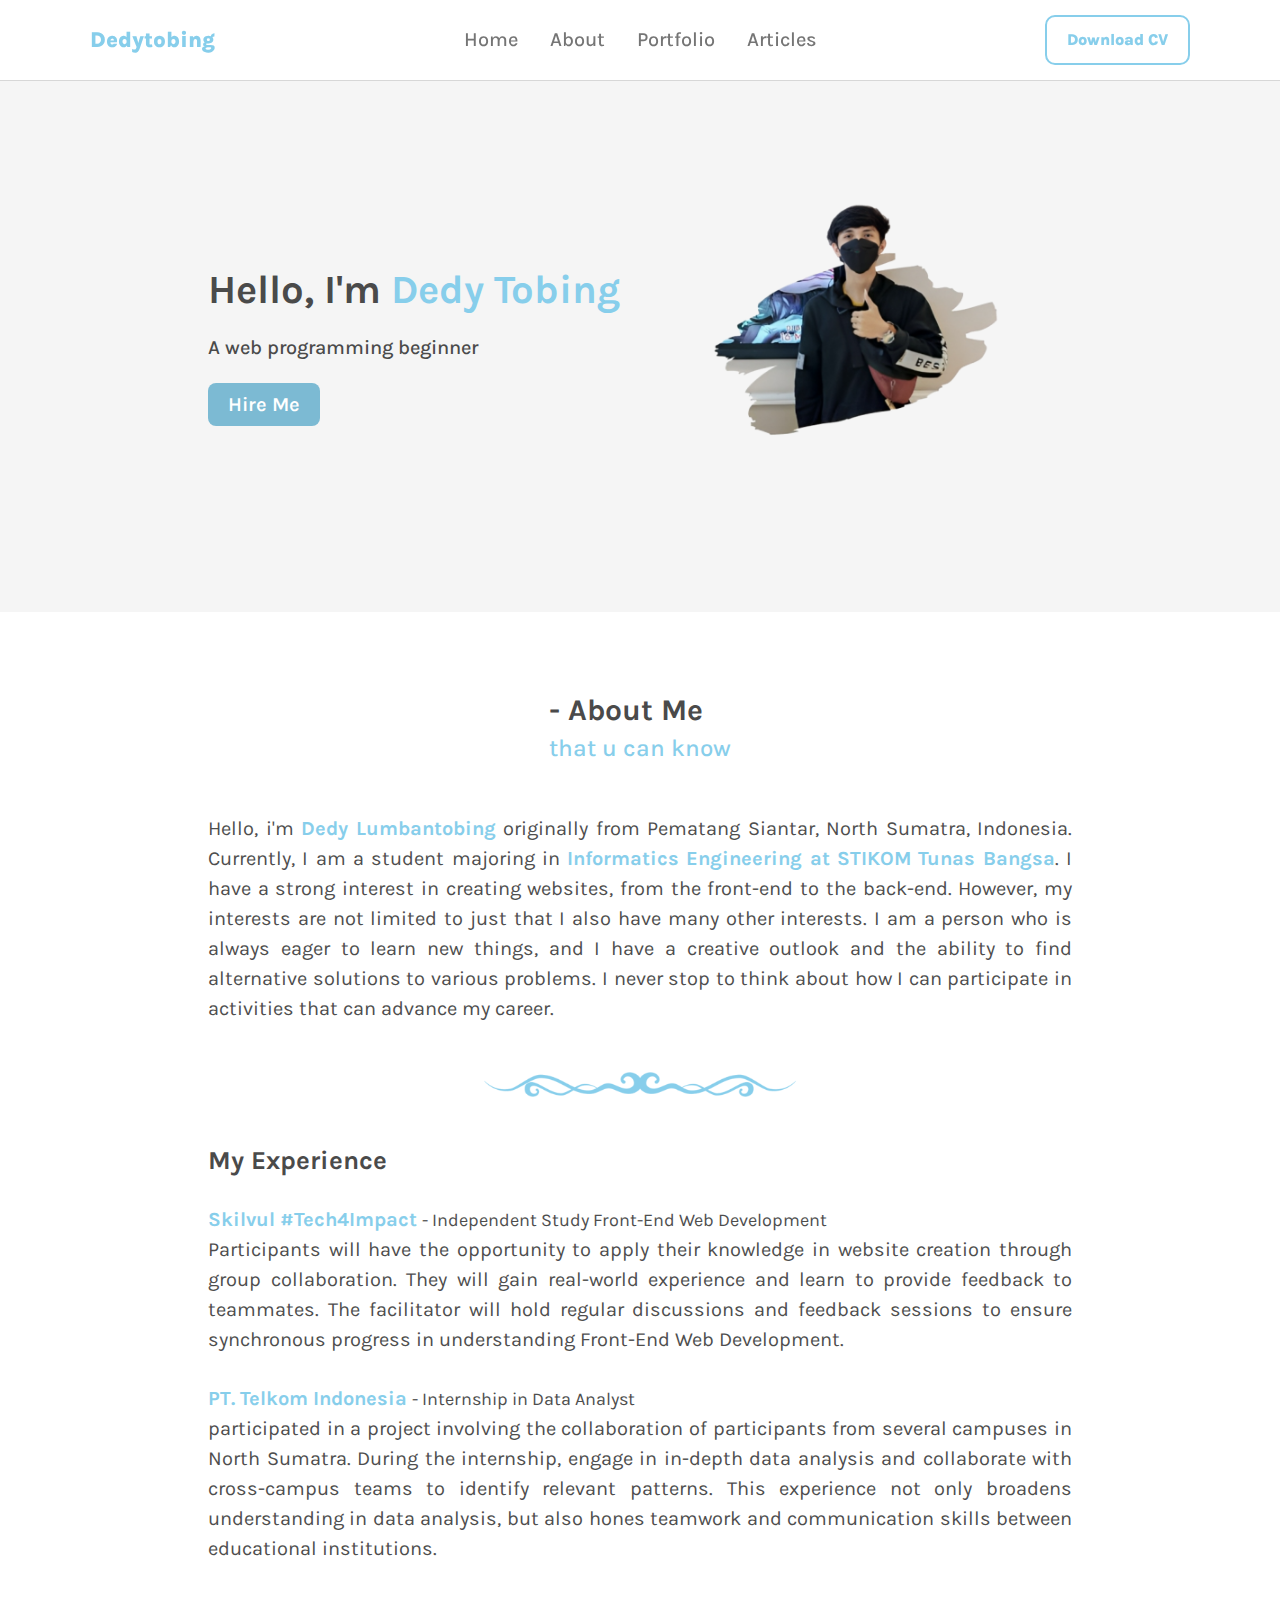
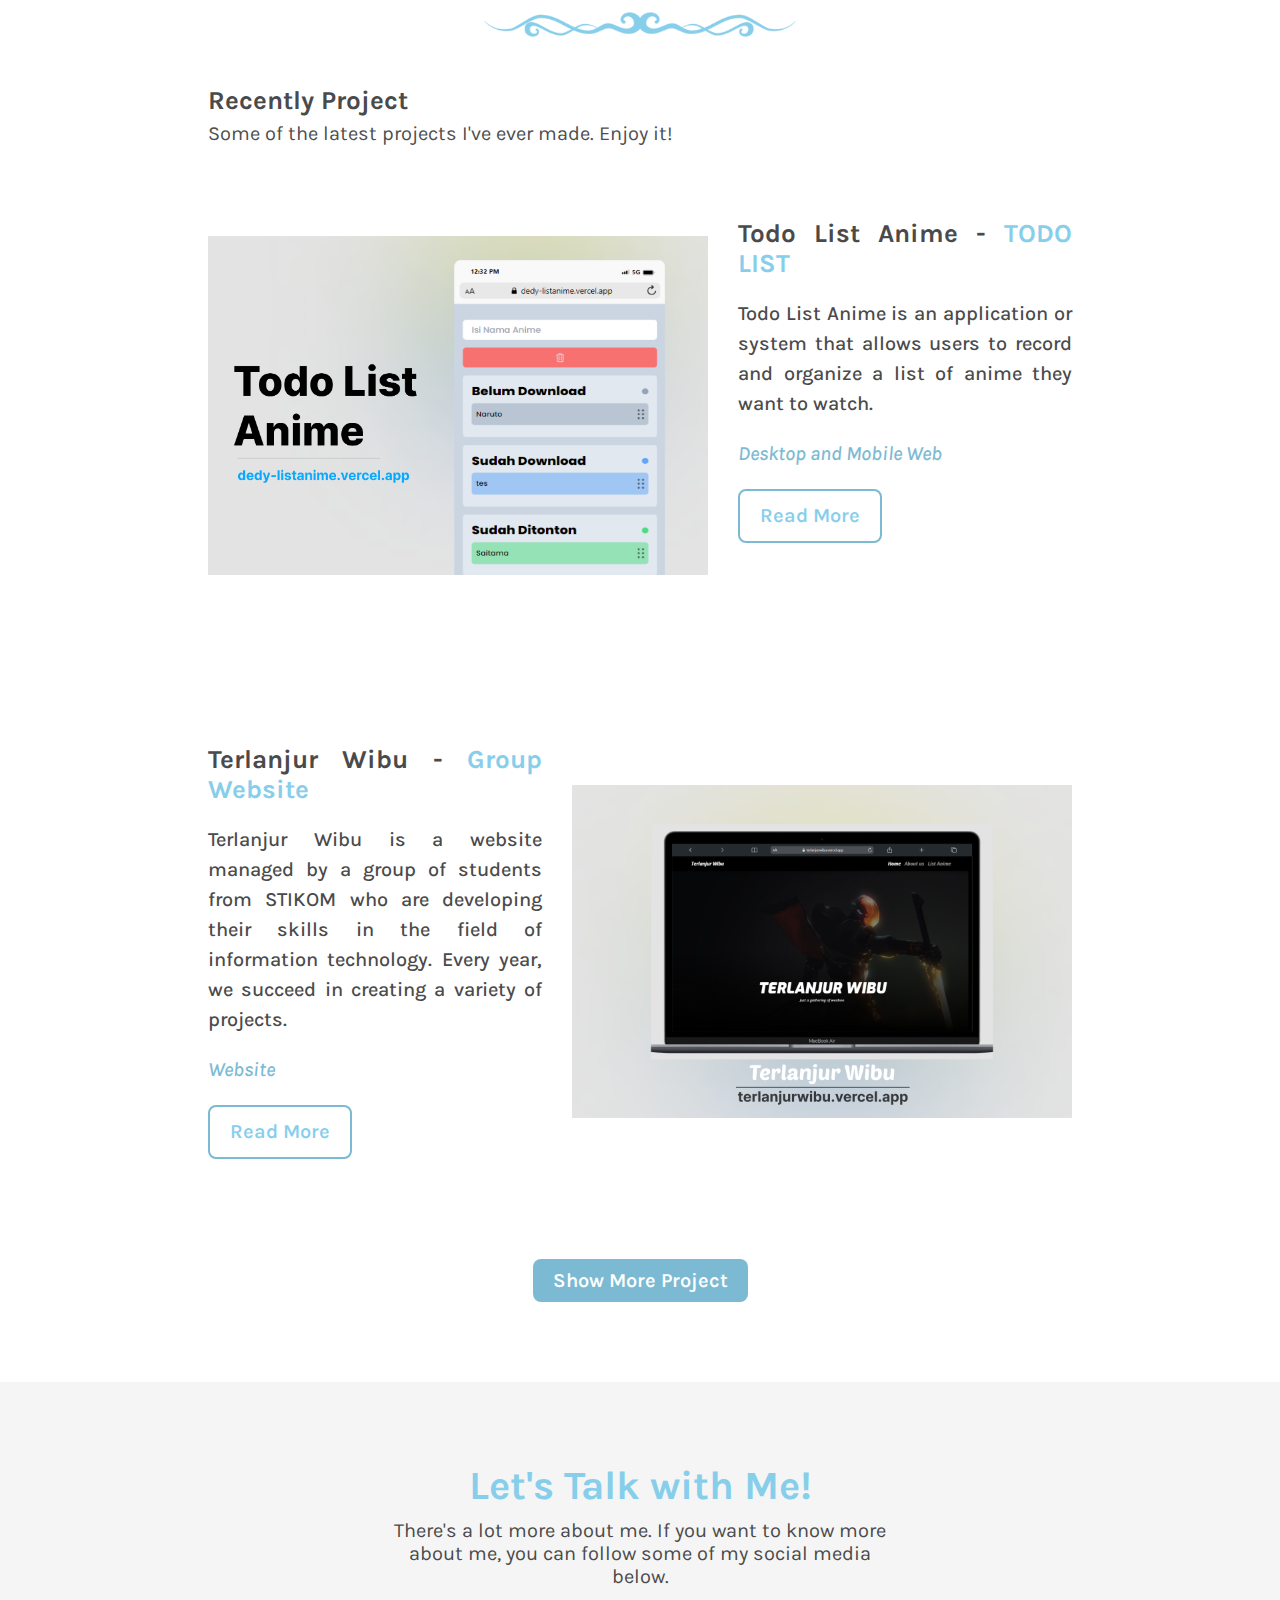
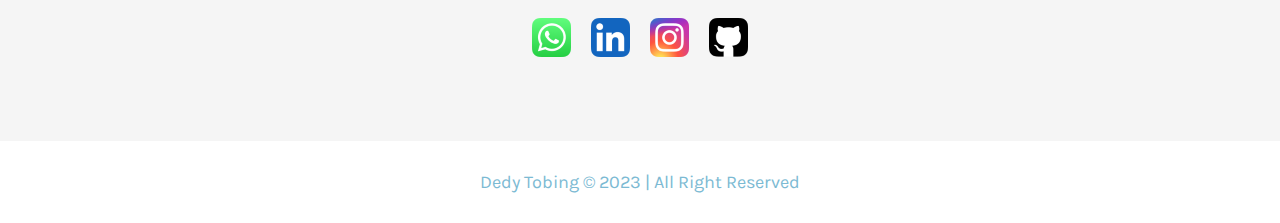
<file: index.html>
<!DOCTYPE html>
<html lang="en">
  <head>
    <meta charset="UTF-8" />
    <meta name="viewport" content="width=device-width, initial-scale=1.0" />
    <link
      href="https://fonts.googleapis.com/css2?family=Karla:wght@200;400&display=swap"
      rel="stylesheet"
    />
    <link rel="stylesheet" href="style.css" />
    <title>Personal Website</title>
  </head>
  <body>
    <nav>
      <div class="wrapper">
        <div class="logo"><p>Dedytobing</p></div>
        <div class="menu">
          <ul>
            <li><a href="index.html">Home</a></li>
            <li><a href="about.html">About</a></li>
            <li><a href="project.html">Portfolio</a></li>
            <li><a href="article.html">Articles</a></li>
          </ul>
        </div>
        <div class="download-cv">
          <a href="asset/CV DEDY LUMBANTOBING.pdf">Download CV</a>
        </div>
      </div>
    </nav>

    <section class="hero">
      <div
        class="container-fluid d-flex justify-content-space-between align-center"
      >
        <div class="desc">
          <h1 class="display-1">
            Hello, I'm <span class="color-primary">Dedy Tobing</span>
          </h1>
          <p>A web programming beginner</p>
          <a
            href="mailto:dedylumbantobing3@gmail.com"
            class="btn btn-primary mt-20"
            style="font-size: 20px"
          >
            Hire Me
          </a>
        </div>
        <div class="image-cover">
          <img src="asset/profile1.png" alt="" />
        </div>
      </div>
    </section>
    <section class="about-1">
      <div class="container">
        <h1 class="display-2" style="font-weight: bold">
          - About Me
          <br />
          <span class="color-primary-1"> that u can know </span>
        </h1>
      </div>
      <div class="d-flex align-center justify-content-space-between">
        <div class="desc" style="margin-top: 30px">
          <p style="text-align: justify; font-weight: 400; color: #4e4e4e">
            Hello, i'm <span class="intro">Dedy Lumbantobing</span> originally
            from Pematang Siantar, North Sumatra, Indonesia. Currently, I am a
            student majoring in
            <span class="intro"
              >Informatics Engineering at STIKOM Tunas Bangsa</span
            >. I have a strong interest in creating websites, from the front-end
            to the back-end. However, my interests are not limited to just that
            I also have many other interests. I am a person who is always eager
            to learn new things, and I have a creative outlook and the ability
            to find alternative solutions to various problems. I never stop to
            think about how I can participate in activities that can advance my
            career.
          </p>
          <div class="ornamen">
            <img src="asset/ornamen.png" alt=" " />
          </div>
          <h1>My Experience</h1>
          <br style="padding: 20px 0" />
          <p
            style="
              text-align: justify;
              margin-top: 10px;
              font-weight: 400;
              color: #4e4e4e;
            "
          >
            <span class="intro">Skilvul #Tech4Impact</span>
            <span style="font-size: 18px">
              - Independent Study Front-End Web Development</span
            ><br />
            Participants will have the opportunity to apply their knowledge in
            website creation through group collaboration. They will gain
            real-world experience and learn to provide feedback to teammates.
            The facilitator will hold regular discussions and feedback sessions
            to ensure synchronous progress in understanding Front-End Web
            Development.
          </p>
          <br style="padding: 20px 0" />
          <p
            style="
              text-align: justify;
              margin-top: 10px;
              font-weight: 400;
              color: #4e4e4e;
            "
          >
            <span class="intro">PT. Telkom Indonesia</span>
            <span style="font-size: 18px"> - Internship in Data Analyst</span
            ><br />
            participated in a project involving the collaboration of
            participants from several campuses in North Sumatra. During the
            internship, engage in in-depth data analysis and collaborate with
            cross-campus teams to identify relevant patterns. This experience
            not only broadens understanding in data analysis, but also hones
            teamwork and communication skills between educational institutions.
          </p>
          <div class="ornamen">
            <img src="asset/ornamen.png" alt=" " />
          </div>
          <h1>
            Recently Project
            <br />
            <span style="font-size: 20px; color: #4e4e4e; font-weight: 400">
              Some of the latest projects I've ever made. Enjoy it!
            </span>
          </h1>

          <div class="d-flex r-project align-center">
            <img src="asset/project1.png" alt="" />
            <div class="content">
              <h1>
                Todo List Anime -
                <span class="intro" style="font-size: 26px">TODO LIST</span>
              </h1>
              <p>
                Todo List Anime is an application or system that allows users to
                record and organize a list of anime they want to watch.
              </p>
              <p class="italic">Desktop and Mobile Web</p>
              <a
                href=""
                class="btn btn-secondary mt-20"
                style="font-size: 20px"
              >
                Read More
              </a>
            </div>
          </div>
          <div class="d-flex r-project2 align-center">
            <div class="content">
              <h1>
                Terlanjur Wibu -
                <span class="intro" style="font-size: 26px">Group Website</span>
              </h1>
              <p>
                Terlanjur Wibu is a website managed by a group of students from
                STIKOM who are developing their skills in the field of
                information technology. Every year, we succeed in creating a
                variety of projects.
              </p>
              <p class="italic">Website</p>
              <a
                href="#"
                class="btn btn-secondary mt-20"
                style="font-size: 20px"
              >
                Read More
              </a>
            </div>
            <img src="asset//project2.png" alt="" />
          </div>
          <div class="d-flex justify-content-center">
            <a
              href="project.html"
              class="btn btn-primary mt-20"
              style="font-size: 20px"
            >
              Show More Project
            </a>
          </div>
        </div>
      </div>
    </section>

    <footer>
      <div class="p-relative d-flex justify-content-center align-center">
        <div class="d-flex flex-column align-center footer-desc">
          <h2>Let's Talk with Me!</h2>
          <p class="mw-600">
            There's a lot more about me. If you want to know more about me, you
            can follow some of my social media below.
          </p>
          <div class="d-flex justify-content-center icon-footer">
            <a href="https://wa.me/message/O5ULYVABJCQ7L1">
              <img src="asset/wa.png" alt="" />
            </a>
            <a href="https://www.linkedin.com/in/dedy-lumbantobing">
              <img src="asset/linkedin.png" alt="" />
            </a>
            <a href="https://instagram.com/dedytbng">
              <img src="asset/ig.png" alt="" />
            </a>
            <a href="https://github.com/Dedytobing">
              <img src="asset/github.png" alt="" />
            </a>
          </div>
        </div>
      </div>
    </footer>

    <div id="copyright">
      <p>Dedy Tobing &copy; 2023 | All Right Reserved</p>
    </div>
  </body>
</html>
</file>
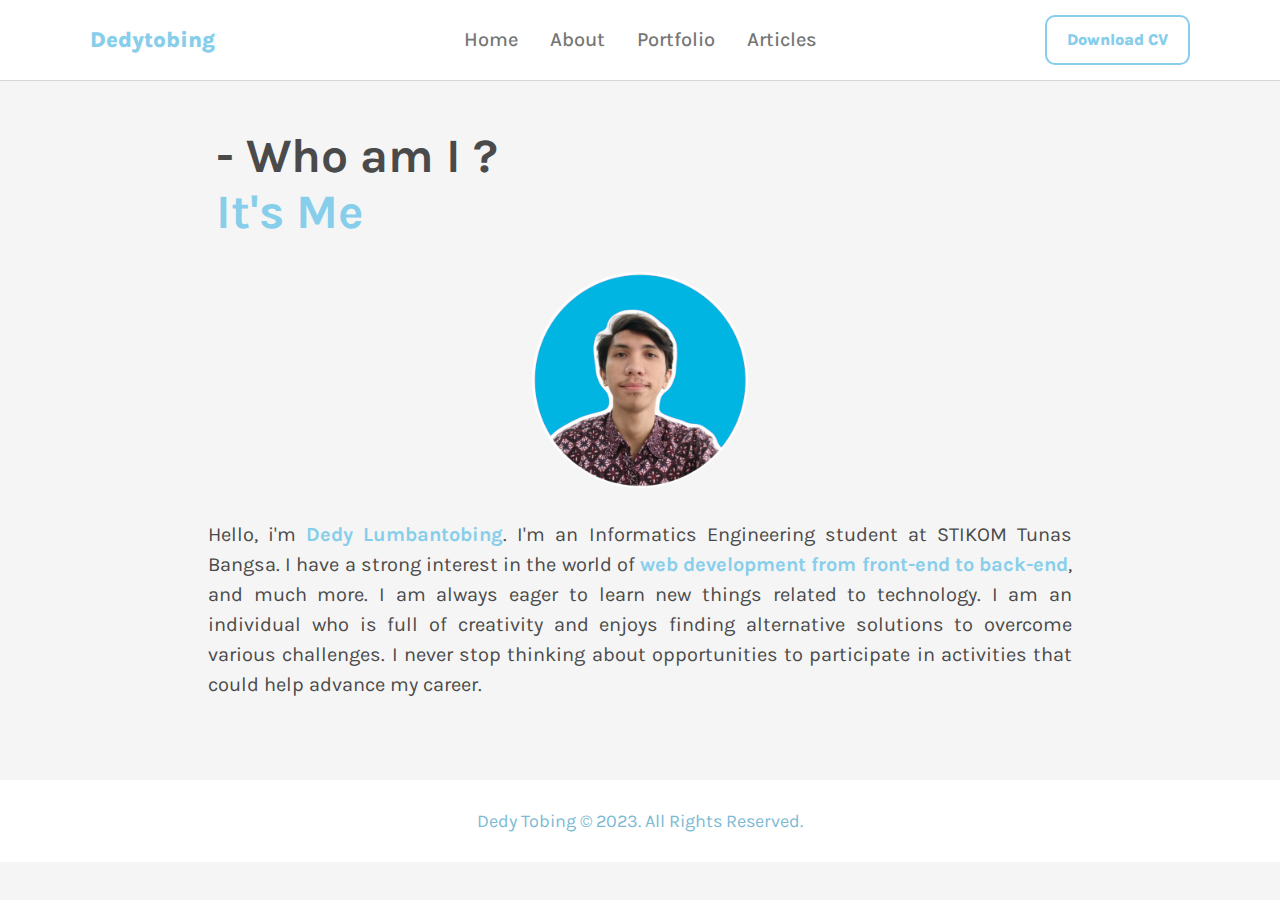
<file: about.html>
<!DOCTYPE html>

<html lang="en">
  <head>
    <meta charset="UTF-8" />
    <meta http-equiv="X-UA-Compatible" content="IE=edge" />
    <meta name="viewport" content="width=device-width, initial-scale=1.0" />
    <title>Personal Web</title>
    <link
      href="https://fonts.googleapis.com/css2?family=Karla:wght@200;400&display=swap"
      rel="stylesheet"
    />
    <link rel="stylesheet" href="style.css" />
  </head>

  <body>
    <nav>
      <div class="wrapper">
        <div class="logo"><p>Dedytobing</p></div>
        <div class="menu">
          <ul>
            <li><a href="index.html">Home</a></li>
            <li><a href="about.html">About</a></li>
            <li><a href="project.html">Portfolio</a></li>
            <li><a href="article.html">Articles</a></li>
          </ul>
        </div>
        <div class="download-cv">
          <a href="asset/CV DEDY LUMBANTOBING.pdf">Download CV</a>
        </div>
      </div>
    </nav>

    <section class="about">
      <div class="container-about">
        <h1>
          - Who am I ?
          <br />
          <span class="color-primary2"> It's Me </span>
        </h1>
      </div>

      <div class="container">
        <div class="wrap">
          <div class="profile">
            <img src="asset/profile2.png" alt="" />
          </div>
          <div class="content">
            Hello, i'm <span class="intro">Dedy Lumbantobing</span>. I'm an
            Informatics Engineering student at STIKOM Tunas Bangsa. I have a
            strong interest in the world of
            <span class="intro">web development from front-end to back-end</span
            >, and much more. I am always eager to learn new things related to
            technology. I am an individual who is full of creativity and enjoys
            finding alternative solutions to overcome various challenges. I
            never stop thinking about opportunities to participate in activities
            that could help advance my career.
          </div>
        </div>
      </div>
    </section>

    <div id="copyright">
      <div>Dedy Tobing &copy; 2023. All Rights Reserved.</div>
    </div>
  </body>
</html>
</file>
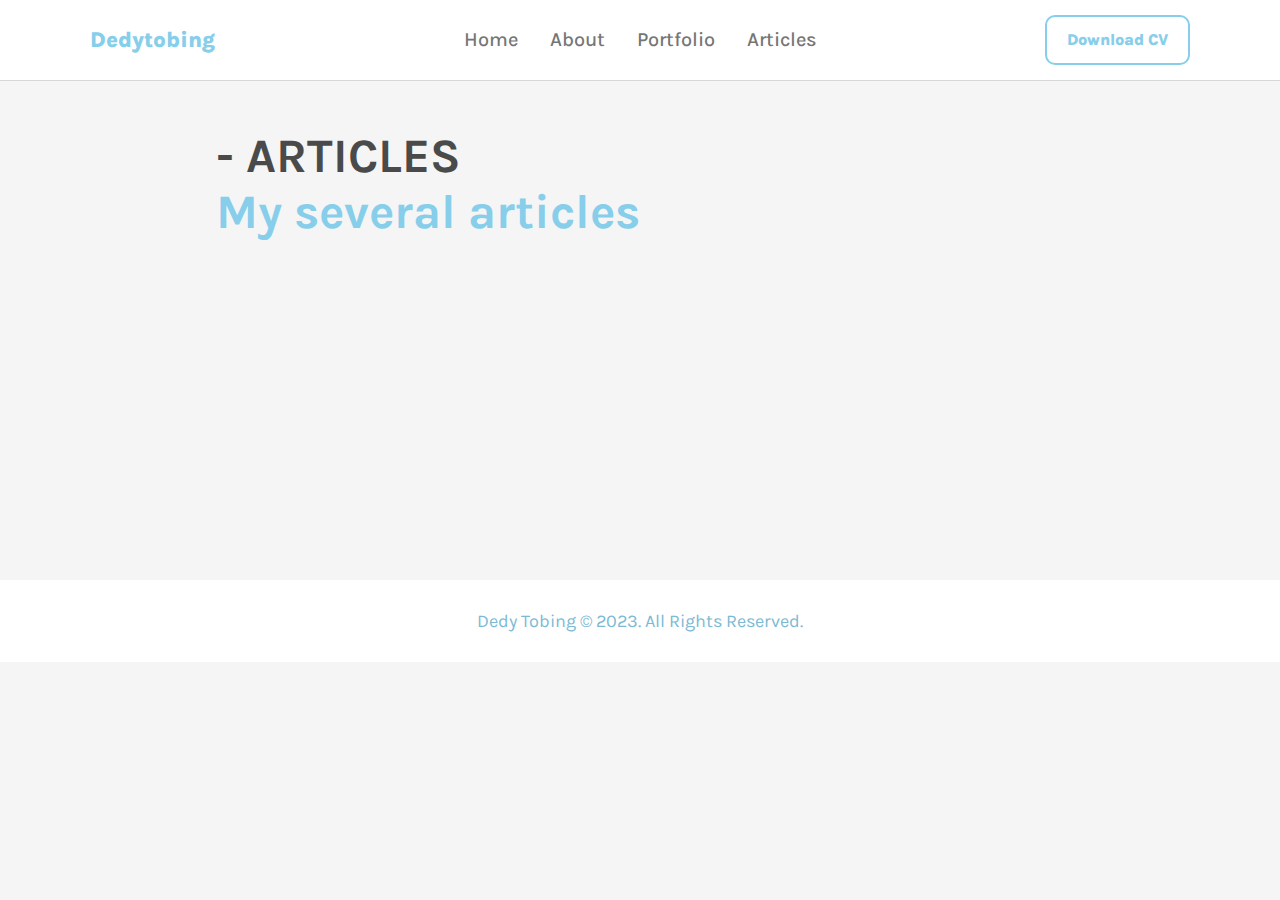
<file: article.html>
<!DOCTYPE html>
<html lang="en">
<head>
    <meta charset="UTF-8">
    <meta http-equiv="X-UA-Compatible" content="IE=edge">
    <meta name="viewport" content="width=device-width, initial-scale=1.0">
    <title>Personal Web</title>
    <link href="https://fonts.googleapis.com/css2?family=Karla:wght@200;400&display=swap" rel="stylesheet">
    <link rel="stylesheet" href="style.css">
</head>
<body>
    <nav>
        <div class="wrapper">
          <div class="logo"><p>Dedytobing</p></div>
          <div class="menu">
            <ul>
              <li><a href="index.html">Home</a></li>
              <li><a href="about.html">About</a></li>
              <li><a href="project.html">Portfolio</a></li>
              <li><a href="article.html">Articles</a></li>
            </ul>
          </div>
          <div class="download-cv">
            <a href="asset/CV DEDY LUMBANTOBING.pdf">Download CV</a>
          </div>
        </div>
      </nav>

    <section class="about">
      <div class="container-about">
        <h1 class="mb-40">
          - ARTICLES
          <br />
          <span class="color-primary2"> My several articles </span>
        </h1>
        <div class="row" id="article-list"></div>
      </div>
    </section>

    <div id="copyright">
      <div>Dedy Tobing &copy; 2023. All Rights Reserved.</div>
    </div>

    <script>
      const apiUrl = `https://651aa5c2340309952f0da513.mockapi.io/article`;
      const articleList = document.getElementById("article-list");

      async function getArticles() {
        try {
          const response = await fetch(apiUrl);
          const articles = await response.json();

          articles.forEach((article) => {
            const articleDiv = document.createElement("div");
            articleDiv.classList.add("item");
            articleDiv.innerHTML = `
              <div class="card">
                <div class="card-background">
                  <img src="${article.urlToImage}" alt="${article.title}" />
                </div>
                <div class="card-content">
                  <h3>${truncateText(article.title, 50)}</h3>
                  <p>${truncateText(article.description, 60)}</p>
                  <a href="${article.url}" class="btn btn-secondary btn-full text-center" target="_blank">Read More</a>
                </div>
              </div>
            `;
            articleList.appendChild(articleDiv);
          });
        } catch (error) {
          console.error("Terjadi kesalahan:", error);
        }
      }

      function truncateText(text, maxLength) {
        return text.length > maxLength ? text.substring(0, maxLength) + "..." : text;
      }

      window.addEventListener("load", getArticles);
    </script>
  </body>
</html>
</file>
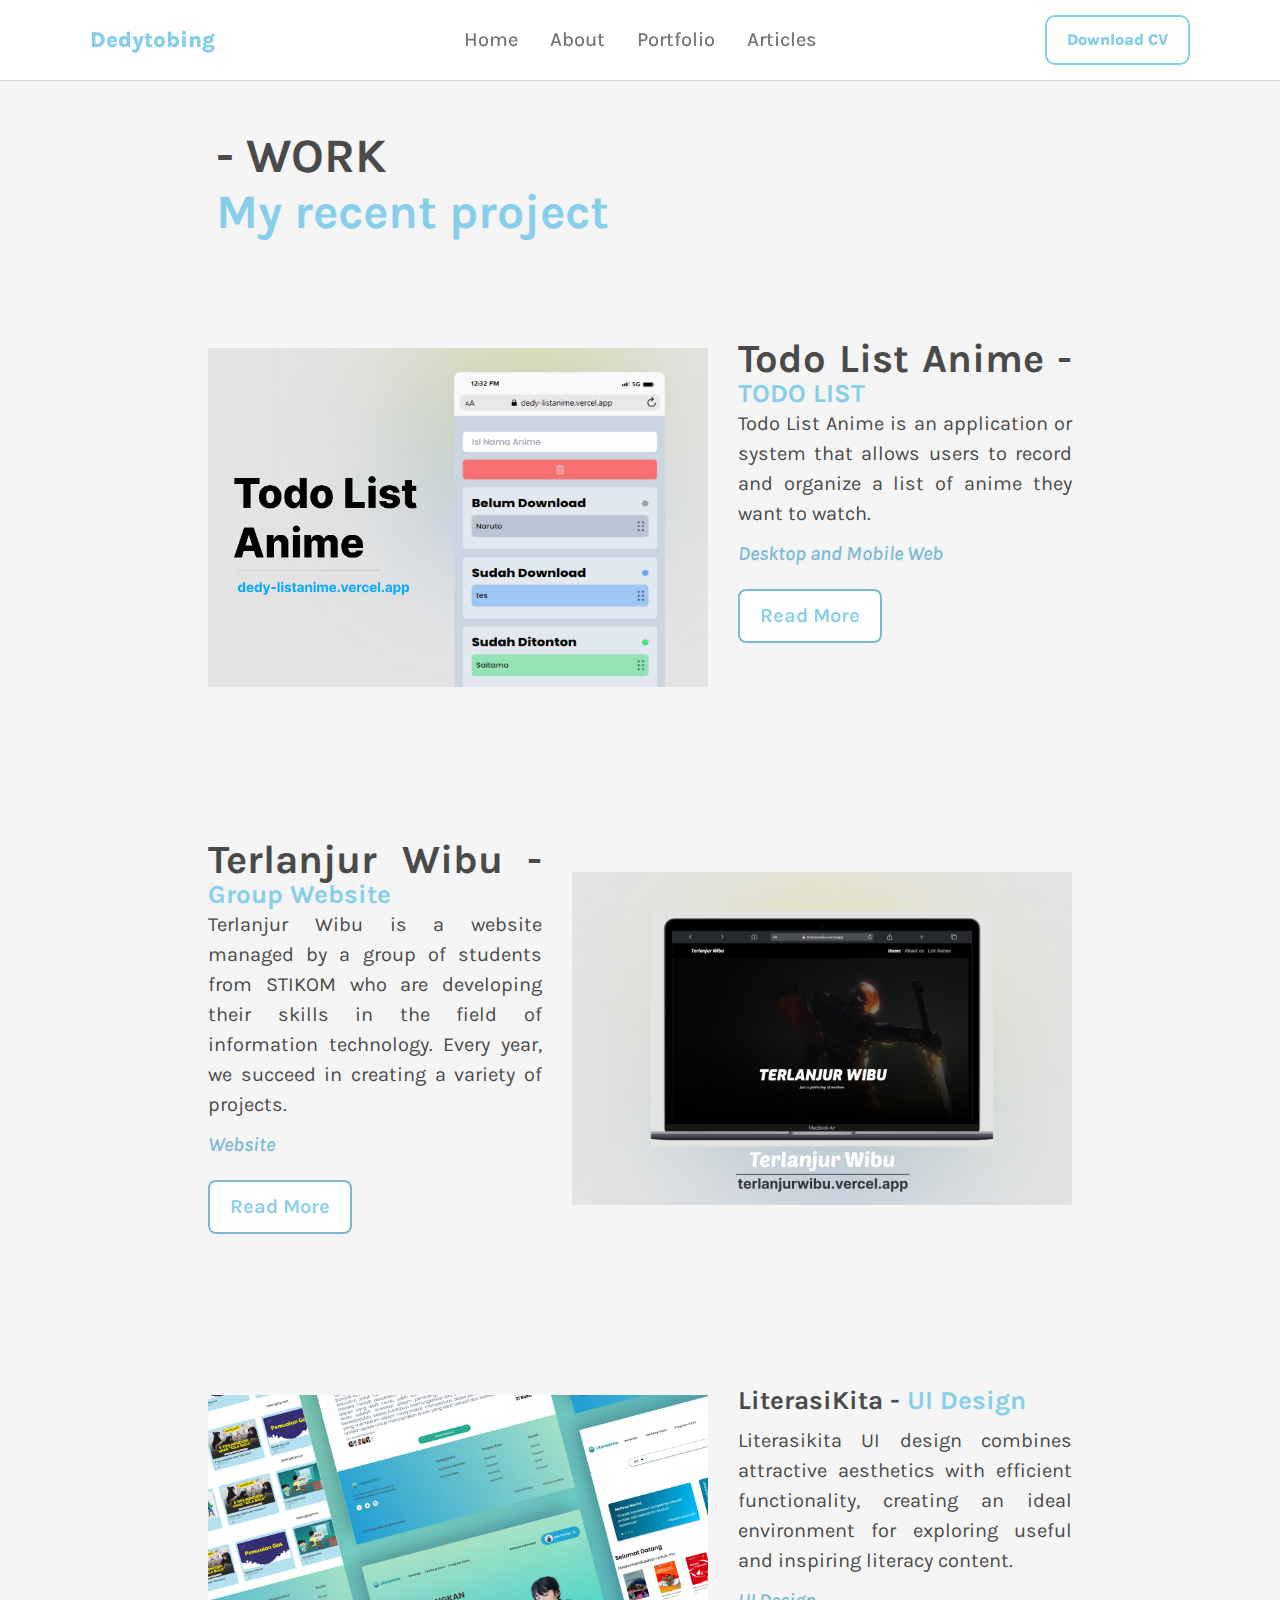
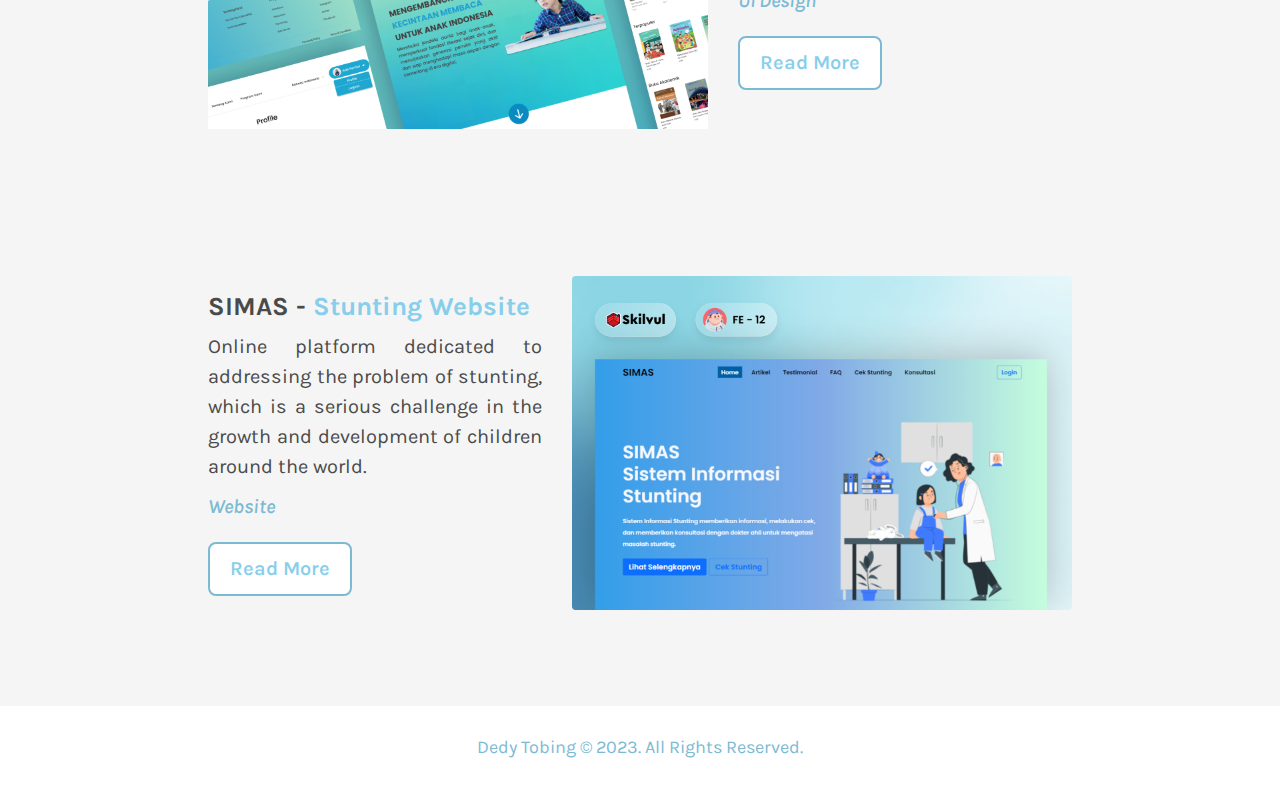
<file: project.html>
<!DOCTYPE html>

<html lang="en">
  <head>
    <meta charset="UTF-8" />
    <meta http-equiv="X-UA-Compatible" content="IE=edge" />
    <meta name="viewport" content="width=device-width, initial-scale=1.0" />
    <title>Personal Web</title>
    <link
      href="https://fonts.googleapis.com/css2?family=Karla:wght@200;400&display=swap"
      rel="stylesheet"
    />
    <link rel="stylesheet" href="style.css" />
  </head>

  <body>
    <nav>
      <div class="wrapper">
        <div class="logo"><p>Dedytobing</p></div>
        <div class="menu">
          <ul>
            <li><a href="index.html">Home</a></li>
            <li><a href="about.html">About</a></li>
            <li><a href="project.html">Portfolio</a></li>
            <li><a href="article.html">Articles</a></li>
          </ul>
        </div>
        <div class="download-cv">
          <a href="asset/CV DEDY LUMBANTOBING.pdf">Download CV</a>
        </div>
      </div>
    </nav>

    <section class="about">
      <div class="container-about">
        <h1>
          - WORK
          <br />
          <span class="color-primary2"> My recent project </span>
        </h1>
      </div>
      <div class="d-flex r-project align-center p-project">
        <img src="asset/project1.png" alt="" />
        <div class="content">
          <h1>
            Todo List Anime -
            <span class="intro" style="font-size: 26px">TODO LIST</span>
          </h1>
          <p>
            Todo List Anime is an application or system that allows users to
            record and organize a list of anime they want to watch.
          </p>
          <p class="italic p-p">Desktop and Mobile Web</p>
          <a href="https://dedy-listanime.vercel.app" class="btn btn-secondary mt-20" style="font-size: 20px">
            Read More
          </a>
        </div>
      </div>
      <div class="d-flex r-project2 align-center p-project">
        <div class="content">
          <h1>
            Terlanjur Wibu -
            <span class="intro" style="font-size: 26px">Group Website</span>
          </h1>
          <p>
            Terlanjur Wibu is a website managed by a group of students from
            STIKOM who are developing their skills in the field of information
            technology. Every year, we succeed in creating a variety of
            projects.
          </p>
          <p class="italic p-p">Website</p>
          <a href="https://terlanjurwibu.vercel.app" class="btn btn-secondary mt-20" style="font-size: 20px">
            Read More
          </a>
        </div>
        <img src="asset/project2.png" alt="" />
      </div>
      <div class="d-flex r-project align-center p-project">
        <img src="asset/project3.png" alt="" />
        <div class="content">
          <h1 class="p-h1" style="font-size: 26px">
            LiterasiKita -
            <span class="intro" style="font-size: 26px"> UI Design </span>
          </h1>
          <p>
            Literasikita UI design combines attractive aesthetics with efficient
            functionality, creating an ideal environment for exploring useful
            and inspiring literacy content.
          </p>
          <p class="italic p-p">UI Design</p>
          <a href="https://bit.ly/Prodev-FS22" class="btn btn-secondary mt-20" style="font-size: 20px">
            Read More
          </a>
        </div>
      </div>
      <div class="d-flex r-project2 align-center p-project">
        <div class="content">
          <h1 class="p-h1" style="font-size: 26px">
            SIMAS -
            <span class="intro" style="font-size: 26px">
              Stunting Website
            </span>
          </h1>
          <p>
            Online platform dedicated to addressing the problem of stunting,
            which is a serious challenge in the growth and development of
            children around the world.
          </p>
          <p class="italic p-p">Website</p>
          <a href="https://final-project-web-react.vercel.app/" class="btn btn-secondary mt-20" style="font-size: 20px">
            Read More
          </a>
        </div>
        <img src="asset/project4.png" alt="" />
      </div>
    </section>

    <div id="copyright">
      <div>Dedy Tobing &copy; 2023. All Rights Reserved.</div>
    </div>
  </body>
</html>
</file>
<file: style.css>
* {
  box-sizing: border-box;
  margin: 0;
  padding: 0;
}

body {
  background-color: #f5f5f5;
  font-size: 16px;
  font-family: "Karla", Arial, Helvetica, sans-serif;
}

.text-center {
  text-align: center;
}
.p-relative {
  position: relative;
}

/* navbar */
.logo {
  padding: 0px 20px 0px 0px;
  font-size: 22px;
  font-weight: 800;
  float: left;
  color: skyblue;
}

.wrapper {
  width: 1100px;
  margin: auto;
  display: flex;
  justify-content: space-between;
  align-items: center;
}

.menu {
  font-size: 20px;
}

nav {
  width: 100%;
  margin: auto;
  display: flex;
  line-height: 80px;
  position: sticky;
  position: -webkit-sticky;
  top: 0;
  background: #ffffff;
  z-index: 5;
  box-shadow: 0 0 1px 0 #4a4a4a;
}

nav ul {
  list-style-type: none;
  margin: 0;
  padding: 0 10px;
  overflow: hidden;
}

nav ul li {
  float: left;
}

nav ul li a {
  color: rgb(117, 117, 117);
  font-weight: 500;
  text-align: center;
  padding: 0px 16px 0px 16px;
  text-decoration: none;
}

nav ul li a:hover {
  color: skyblue;
  font-weight: bold;
}

.download-cv a {
  border: 2px solid skyblue;
  border-radius: 10px;
  padding: 10px 20px;
  height: 50px;
  display: flex;
  align-items: center;
  text-decoration: none;
  color: skyblue;
  font-weight: 800;
  transition: background-color 0.3s, color 0.3s;
}

.download-cv > a:hover {
  background-color: skyblue;
  color: #fff;
}

.mt-20{
  margin-top: 20px;
}

.mb-40{
  margin-bottom: 40px;
}

.btn{
  display: inline-block;
  text-decoration: none;
  border-radius: 8px;
  padding: 10px 20px;
}

.btn-primary{
  color: #fff;
  background-color: rgb(124, 186, 211);
  font-weight: 600;
}

.btn-primary:hover{
  background-color: skyblue;
}

.color-primary{
  color: skyblue;
}

.btn-secondary{
  color: skyblue;
  background-color: #fff;
  font-weight: 600;
  border: 2px solid rgb(124, 186, 211);
}

.card .btn{
  font-size: 20px;
  margin-top: 20px;
}

.btn-secondary:hover{
  color: #fff;
  background-color: skyblue;
  border: 2px solid rgb(124, 186, 211);
}

.d-flex{
  display: flex;
}

.flex-column{
  flex-direction: column;
}

.align-center{
  align-items: center;
}

.p-project {
  padding: 0 13rem;
  margin-bottom: 30px;
}

.p-h1 {
  margin-bottom: 10px;
}

.p-p {
  margin-top: 10px;
}

/* justify-content */
.justify-content-space-between {
  justify-content: space-between;
}

.justify-content-start {
  justify-content: start;
}

.justify-content-center {
  justify-content: center;
}

.container-fluid {
  box-sizing: border-box;
  width: 100%;
  padding: 50px;
  background-color: #f5f5f5;
  background-size: cover;
}

.hero .container-fluid {
  min-height: 450px;
  padding: 3rem 13rem;
  color: #4a4a4a;
  overflow: hidden;
  position: relative;
  z-index: 1;
}

.hero .display-1 {
  font-size: 40px;
}

.hero .image-cover {
  width: 50%;
}

.hero img {
  width: 100%;
}

.hero .desc {
  z-index: 99;
}

.desc p {
  font-size: 20px;
  margin-top: 20px;
  font-weight: 500;
}

.desc a {
  padding: auto 30px;
}

.italic {
  color: rgb(124, 186, 211);
  font-weight: 550;
  font-style: italic;
}

/* homepage about me */
.about-1 {
  width: 100%;
  min-height: 500px;
  background-color: #ffffff;
  color: #4a4a4a;
  padding-bottom: 5rem;
}

.about-1 .container {
  display: flex;
  justify-content: center;
  padding: 5rem 13rem 0 13rem;
  font-size: 22px;
}

.color-primary-1 {
  color: skyblue;
  font-weight: 500;
  font-size: 24px;
}

.about-1 .desc {
  flex-grow: 2;
  padding: 0 13rem;
}

.desc h1 {
  font-size: 26px;
}

.desc p {
  line-height: 30px;
}

.ornamen {
  padding: 3rem 0;
  display: flex;
  justify-content: center;
}

.ornamen > img {
  position: static;
  width: 40%;
}

/* about */
.about {
  font-size: 24px;
  width: 100%;
  min-height: 500px;
  background-color: #f5f5f5;
  color: #4a4a4a;
}

.container-about {
  padding: 3rem 13.5rem 2rem 13.5rem;
  margin: 0 auto;
}

.display-2 {
  font-size: 30px;
  font-weight: 400;
}

.color-primary2 {
  color: skyblue;
  font-weight: bold;
}

.container {
  display: flex;
  padding: 0 13rem;
  flex-wrap: nowrap;
}

.profile {
  display: flex;
  justify-content: center;
}

.profile > img {
  position: static;
  width: 25%;
  border-radius: 100%;
}

.content {
  text-align: justify;
  line-height: 30px;
  padding: 2rem 0 5rem 0;
  font-size: 20px;
}

.intro {
  color: skyblue;
  font-size: 20px;
  font-weight: bold;
}

#copyright {
  text-align: center;
  width: 100%;
  padding: 30px 0px 30px 0px;
  margin: 0;
  color: rgb(124, 186, 211);
  background-color: #fff;
  width: 100%;
  height: 100%;
  margin: auto;
  font-size: 18px;
}

.r-project {
  margin-top: 40px;
}

.r-project img {
  width: 500px;
}

.r-project .content {
  margin-left: 30px;
}

.r-project2 {
  margin-top: 40px;
}

.r-project2 img {
  width: 500px;
}

.r-project2 .content {
  margin-right: 30px;
  margin-top: 50px;
}

.containerr {
  color: #1e293b;
  max-width: 1280px;
  padding: 20px;
  margin: 0 auto;
}

footer {
  padding: 80px;
}

footer .containerr {
  margin: 0 auto;
  max-width: 1024px;
  padding: 10px 80px;
  overflow: hidden;
}

footer h1 {
  display: inline-block;
  z-index: 1;
  font-size: 144px;
  letter-spacing: 0.4em;
  text-indent: 0.4em;
}

footer h2 {
  z-index: 1;
  font-size: 40px;
  color: skyblue;
}

.contact {
  left: 0;
  right: 0;
  margin: auto;
  position: absolute;
  z-index: 2;
}

.footer-desc {
  z-index: 2;
}

footer p {
  font-size: 20px;
  color: #4a4a4a;
}

.background-text {
  position: absolute;
  color: #f5f5f5;
  z-index: 1;
}

.icon-footer {
  margin-top: 20px;
}

.icon-footer img {
  margin: 0 10px;
}

.mw-600 {
  margin: 10px 300px;
  text-align: center;
  /* max-width: 1000px; */
}

.row {
  display: grid;
  grid-template-columns: repeat(3, 1fr);
  grid-gap: 30px;
}
.item {
  padding: 10px;
}

.card {
  overflow: hidden;
  background-color: #fff;
  display: flex;
  flex-direction: column;
  border: 1px solid #ccc;
  border-radius: 10px;
  margin-bottom: 20px;
  min-height: 430px;
  max-height: 470px;
  min-width: 300px;
  box-shadow: 0 2px 4px rgba(0, 0, 0, 0.105);
}

.card-background {
  width: 100%;
  height: 150px;
  background-color: rgb(124, 186, 211);
}

.card-background img {
  width: 100%;
  height: 150px;
  object-fit: cover;
}
.card-content {
  flex: 1;
  padding: 15px;
}

.card h3 {
  font-size: 25px;
}
.card p {
  margin-top: 20px;
  font-size: 20px;
}
.btn-full {
  width: 100%;
}
</file>
